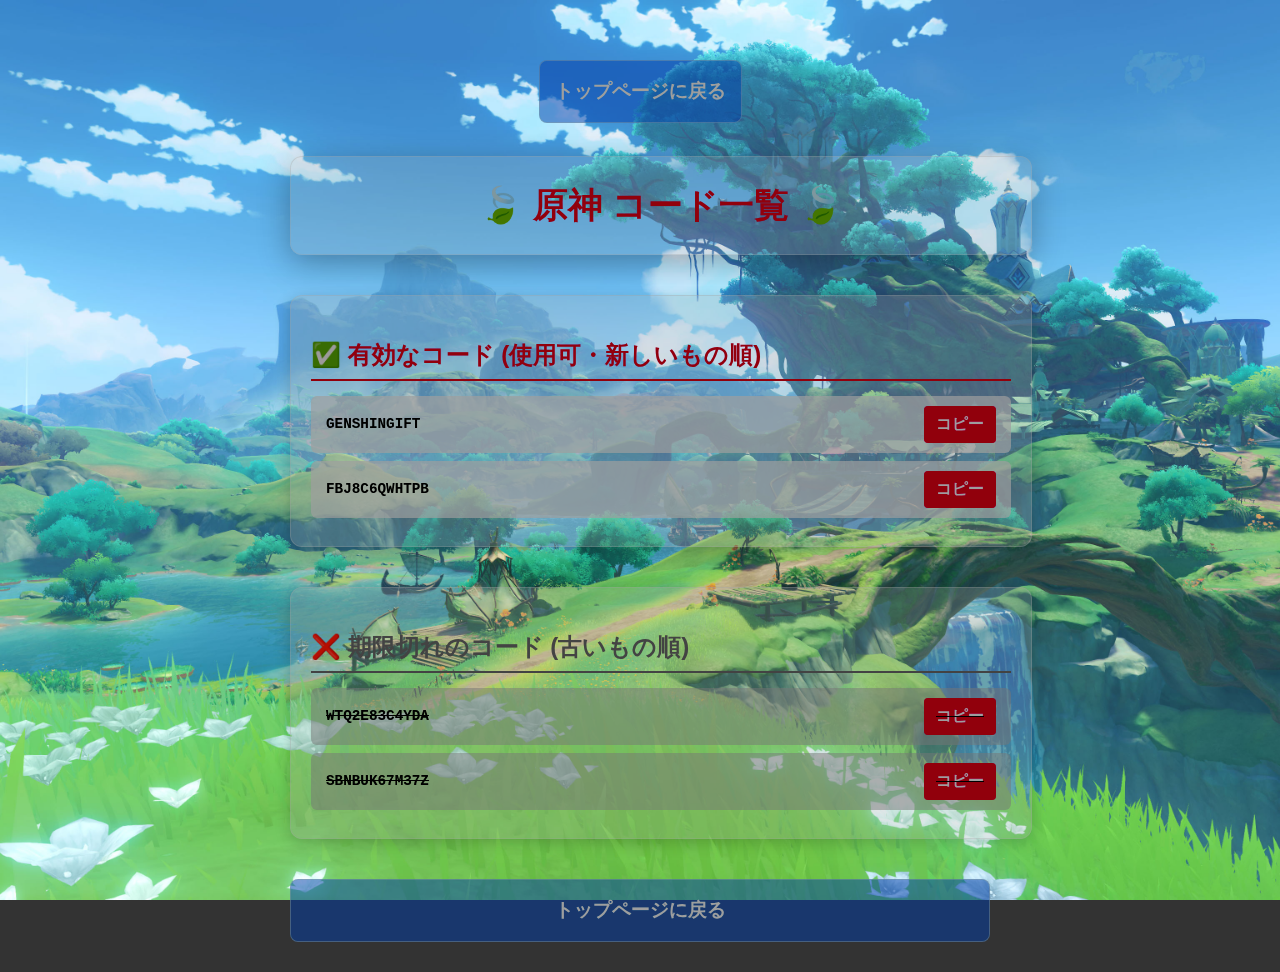
<file: Subpage/Genshin-code.html>
<!DOCTYPE html>
<html lang="ja">
<head>
    <meta charset="utf-8">
    <title>原神 コード一覧</title>
    <link rel="stylesheet" href="../style/style.css">
    
   <style>
    body {
        /* 相対パスに変更 */
        background-image: url('../images/Genshin.jpeg'); 
    }
</style>

<a href="../index.html" class="code-list-link" style="margin-top: 40px;">トップページに戻る</a>
</head>
<body>
    <div class="container">
        <h1>🍃 原神 コード一覧 🍃</h1>
        
        <div class="code-section">
            <h2>✅ 有効なコード (使用可・新しいもの順)</h2>
            <div class="code-entry">
                <span class="code-info" data-code="GENSHINGIFT">GENSHINGIFT</span>
                <button class="copy-btn" onclick="copyCode(this)">コピー</button>
            </div>
            <div class="code-entry">
                <span class="code-info" data-code="FBJ8C6QWHTPB">FBJ8C6QWHTPB</span>
                <button class="copy-btn" onclick="copyCode(this)">コピー</button>
            </div>
        </div>

        <div class="code-section expired">
            <h2>❌ 期限切れのコード (古いもの順)</h2>
            <div class="code-entry">
                <span class="code-info" data-code="WTQ2E83C4YDA">WTQ2E83C4YDA</span>
                <button class="copy-btn" onclick="copyCode(this)">コピー</button>
            </div>
            <div class="code-entry">
                <span class="code-info" data-code="SBNBUK67M37Z">SBNBUK67M37Z</span>
                <button class="copy-btn" onclick="copyCode(this)">コピー</button>
            </div>
        </div>
        
        <a href="/hoyoberse-links-2/mainpage/index.html" class="code-list-link" style="margin-top: 40px;">トップページに戻る</a>
    </div>

    <script>
        function copyCode(button) {
            const codeElement = button.previousElementSibling;
            const code = codeElement.getAttribute('data-code');
            
            navigator.clipboard.writeText(code).then(() => {
                const originalText = button.textContent;
                button.textContent = 'コピー完了!';
                setTimeout(() => {
                    button.textContent = originalText;
                }, 1500);
            }).catch(err => {
                console.error('コピー失敗:', err);
                alert('コピーに失敗しました。手動でコピーしてください: ' + code);
            });
        }
    </script>
</body>
</html>
</file>
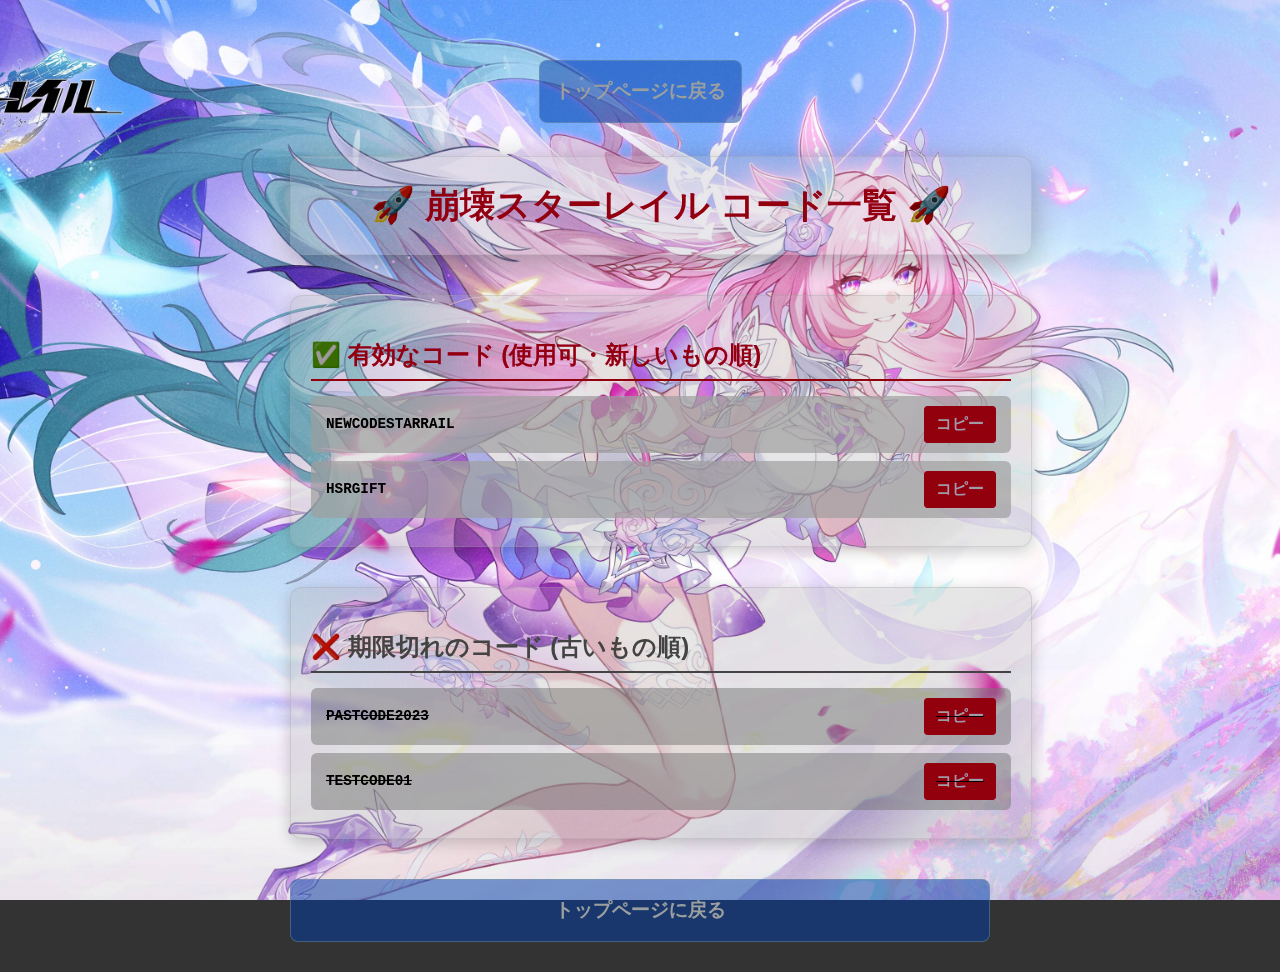
<file: Subpage/hsr-code.html>
<!DOCTYPE html>
<html lang="ja">
<head>
    <meta charset="utf-8">
    <title>崩壊スターレイル コード一覧</title>
    <link rel="stylesheet" href="../style/style.css">
    
   <style>
    body {
        /* 相対パスに変更 */
        background-image: url('../images/hsr.jpeg'); 
    }
</style>

<a href="../index.html" class="code-list-link" style="margin-top: 40px;">トップページに戻る</a>
</head>
<body>
    <div class="container">
        <h1>🚀 崩壊スターレイル コード一覧 🚀</h1>
        
        <div class="code-section">
            <h2>✅ 有効なコード (使用可・新しいもの順)</h2>
            <div class="code-entry">
                <span class="code-info" data-code="NEWCODESTARRAIL">NEWCODESTARRAIL</span>
                <button class="copy-btn" onclick="copyCode(this)">コピー</button>
            </div>
            <div class="code-entry">
                <span class="code-info" data-code="HSRGIFT">HSRGIFT</span>
                <button class="copy-btn" onclick="copyCode(this)">コピー</button>
            </div>
        </div>

        <div class="code-section expired">
            <h2>❌ 期限切れのコード (古いもの順)</h2>
            <div class="code-entry">
                <span class="code-info" data-code="PASTCODE2023">PASTCODE2023</span>
                <button class="copy-btn" onclick="copyCode(this)">コピー</button>
            </div>
            <div class="code-entry">
                <span class="code-info" data-code="TESTCODE01">TESTCODE01</span>
                <button class="copy-btn" onclick="copyCode(this)">コピー</button>
            </div>
        </div>
        
        <a href="/hoyoberse-links-2/mainpage/index.html" class="code-list-link" style="margin-top: 40px;">トップページに戻る</a>
    </div>

    <script>
        function copyCode(button) {
            const codeElement = button.previousElementSibling;
            const code = codeElement.getAttribute('data-code');
            
            navigator.clipboard.writeText(code).then(() => {
                const originalText = button.textContent;
                button.textContent = 'コピー完了!';
                setTimeout(() => {
                    button.textContent = originalText;
                }, 1500);
            }).catch(err => {
                console.error('コピー失敗:', err);
                alert('コピーに失敗しました。手動でコピーしてください: ' + code);
            });
        }
    </script>
</body>
</html>
</file>
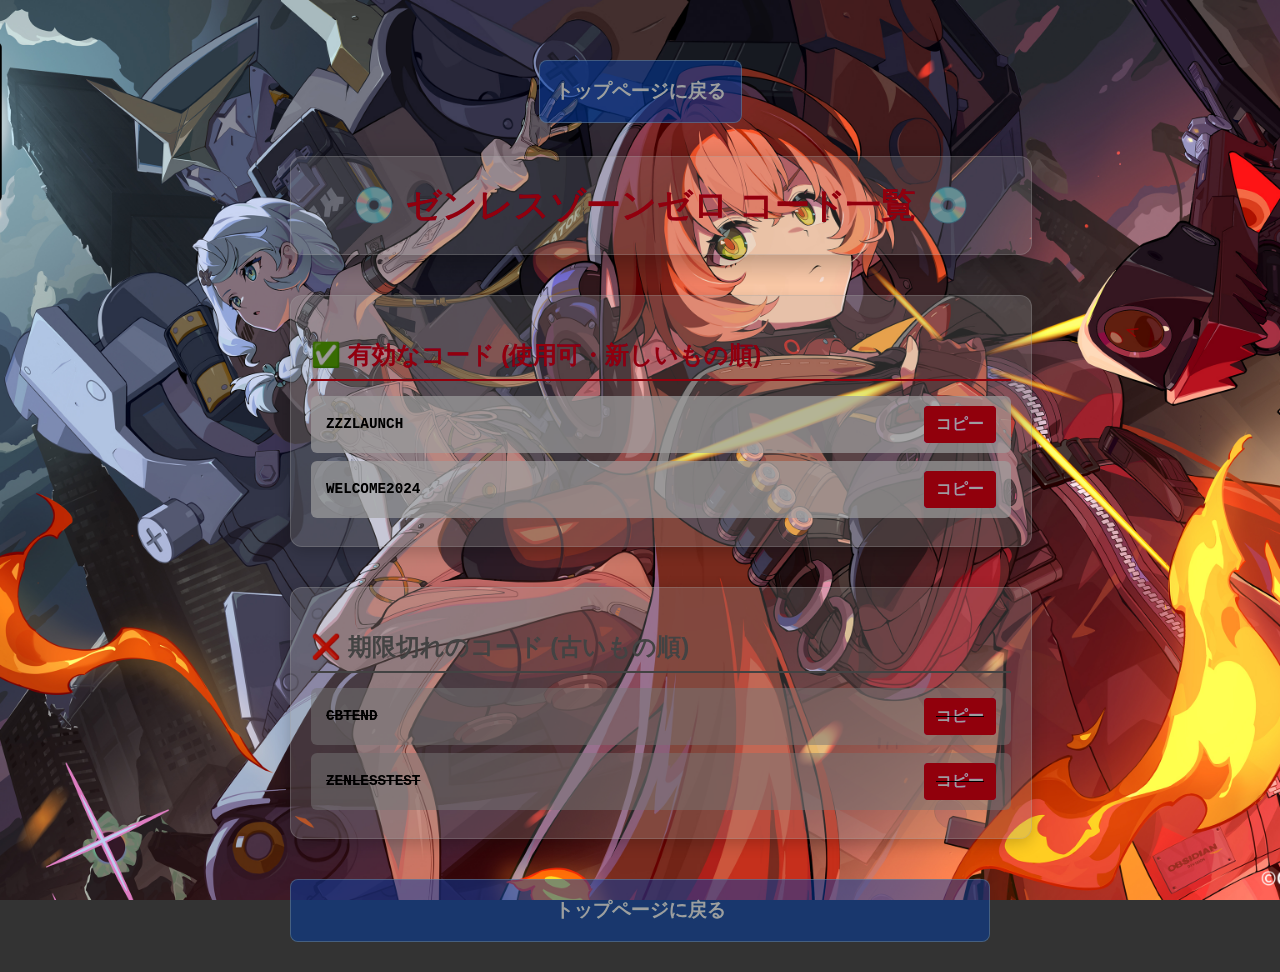
<file: Subpage/ZenlessZoneZero-code.html>
<!DOCTYPE html>
<html lang="ja">
<head>
    <meta charset="utf-8">
    <title>ゼンレスゾーンゼロ コード一覧</title>
    <link rel="stylesheet" href="../style/style.css">
    
    <style>
    body {
        /* 相対パスに変更 */
        background-image: url('../images/ZZZ2.jpeg'); 
    }
</style>

<a href="../index.html" class="code-list-link" style="margin-top: 40px;">トップページに戻る</a>
</head>
<body>
    <div class="container">
        <h1>💿 ゼンレスゾーンゼロ コード一覧 💿</h1>
        
        <div class="code-section">
            <h2>✅ 有効なコード (使用可・新しいもの順)</h2>
            <div class="code-entry">
                <span class="code-info" data-code="ZZZLAUNCH">ZZZLAUNCH</span>
                <button class="copy-btn" onclick="copyCode(this)">コピー</button>
            </div>
            <div class="code-entry">
                <span class="code-info" data-code="WELCOME2024">WELCOME2024</span>
                <button class="copy-btn" onclick="copyCode(this)">コピー</button>
            </div>
        </div>

        <div class="code-section expired">
            <h2>❌ 期限切れのコード (古いもの順)</h2>
            <div class="code-entry">
                <span class="code-info" data-code="CBTEND">CBTEND</span>
                <button class="copy-btn" onclick="copyCode(this)">コピー</button>
            </div>
            <div class="code-entry">
                <span class="code-info" data-code="ZENLESSTEST">ZENLESSTEST</span>
                <button class="copy-btn" onclick="copyCode(this)">コピー</button>
            </div>
        </div>
        
        <a href="/hoyoberse-links-2/mainpage/index.html" class="code-list-link" style="margin-top: 40px;">トップページに戻る</a>
    </div>

    <script>
        function copyCode(button) {
            const codeElement = button.previousElementSibling;
            const code = codeElement.getAttribute('data-code');
            
            navigator.clipboard.writeText(code).then(() => {
                const originalText = button.textContent;
                button.textContent = 'コピー完了!';
                setTimeout(() => {
                    button.textContent = originalText;
                }, 1500);
            }).catch(err => {
                console.error('コピー失敗:', err);
                alert('コピーに失敗しました。手動でコピーしてください: ' + code);
            });
        }
    </script>
</body>
</html>
</file>
<file: style/style.css>
/*
 * Hoyoverseコードリンクまとめ スタイルシート (最終版)
 * style/style.css
 */

/* -------------------------------------
 * 全体設定 (Body & Basic Resets)
 * ------------------------------------- */
body {
    background-repeat: no-repeat;
    background-position: center center;
    background-attachment: fixed;
    background-size: cover; 
    
    background-color: #333; 
    
    /* 背景画像調整: 明るさを60%、コントラストを120%、彩度を130%に調整 */
    filter: brightness(0.6) contrast(1.2) saturate(1.3); 
    
    font-family: 'Segoe UI', Tahoma, Geneva, Verdana, sans-serif;
    color: #333;
    line-height: 1.6;
    margin: 0;
    padding: 20px;
    display: flex; 
    flex-direction: column;
    align-items: center;
    min-height: 100vh;
}

.container {
    max-width: 700px;
    width: 100%;
    margin: 0 auto;
    filter: none;
}

/* --- (Glassmorphismスタイルは変更なし) --- */
h1 {
    text-align: center;
    color: #c70039; 
    font-size: 2.2em;
    padding: 20px;
    border-radius: 12px;
    background-color: rgba(255, 255, 255, 0.2); 
    backdrop-filter: blur(10px); 
    -webkit-backdrop-filter: blur(10px); 
    border: 1px solid rgba(255, 255, 255, 0.3); 
    box-shadow: 0 8px 32px 0 rgba(0, 0, 0, 0.3); 
    margin-bottom: 30px;
    width: 100%;
}

p {
    font-size: 1.1em;
    font-weight: bold;
    color: #333333; 
    padding: 12px 15px;
    border-radius: 8px;
    background-color: rgba(255, 255, 255, 0.2); 
    backdrop-filter: blur(8px); 
    -webkit-backdrop-filter: blur(8px); 
    border: 1px solid rgba(255, 255, 255, 0.2); 
    box-shadow: 0 4px 16px 0 rgba(0, 0, 0, 0.2); 
    margin-top: 25px;
    margin-bottom: 10px;
    border-left: 5px solid rgba(51, 51, 51, 0.5); 
}

.menu {
    padding: 15px;
    border-radius: 10px;
    margin-bottom: 20px;
    background-color: rgba(255, 255, 255, 0.2); 
    backdrop-filter: blur(8px); 
    -webkit-backdrop-filter: blur(8px); 
    border: 1px solid rgba(255, 255, 255, 0.2); 
    box-shadow: 0 4px 16px 0 rgba(0, 0, 0, 0.2); 
    transition: transform 0.3s ease, box-shadow 0.3s ease;
    width: 100%;
}

.menu:hover {
    transform: translateY(-5px); 
    box-shadow: 0 10px 40px 0 rgba(0, 0, 0, 0.3); 
    border: 1px solid rgba(255, 255, 255, 0.4); 
}

.menu ul { list-style: none; padding: 0; margin: 0; }
.menu li { padding: 5px 0; }

.menu li a {
    text-decoration: none;
    color: #111111; 
    font-weight: 600;
    font-size: 1.1em;
    display: block;
    padding: 10px 15px;
    border-radius: 6px;
    transition: background-color 0.2s, color 0.2s;
}

.menu li a:hover {
    background-color: rgba(255, 255, 255, 0.6); 
    color: #c70039; 
    text-decoration: none;
}

/* -------------------------------------
 * コード一覧ページ用スタイル
 * ------------------------------------- */
.code-entry {
    display: flex;
    justify-content: space-between; 
    align-items: center;
    padding: 10px 15px;
    margin-bottom: 8px;
    border-radius: 6px;
    background-color: rgba(255, 255, 255, 0.7); 
    font-family: monospace; 
    font-size: 1.1em;
    font-weight: bold;
    color: #111111;
}

.code-info { flex-grow: 1; }
.expired .code-entry {
    background-color: rgba(200, 200, 200, 0.5); 
    text-decoration: line-through; 
}

/* コピーボタンのスタイル */
.copy-btn {
    background-color: #c70039; 
    color: white;
    border: none;
    padding: 8px 12px;
    margin-left: 10px;
    border-radius: 4px;
    cursor: pointer;
    font-weight: bold;
    transition: background-color 0.2s, transform 0.1s;
    font-family: 'Segoe UI', sans-serif;
    font-size: 0.9em;
}

.copy-btn:hover { background-color: #a3002f; transform: translateY(-1px); }
.copy-btn:active { transform: translateY(0); }

/* ページ内でのセクション分け */
.code-section {
    margin-top: 40px;
    padding: 20px;
    border-radius: 12px;
    background-color: rgba(255, 255, 255, 0.25);
    backdrop-filter: blur(8px);
    -webkit-backdrop-filter: blur(8px);
    border: 1px solid rgba(255, 255, 255, 0.3);
    box-shadow: 0 4px 16px 0 rgba(0, 0, 0, 0.2); 
    width: 100%;
}

.code-section h2 {
    color: #c70039;
    font-size: 1.5em;
    border-bottom: 2px solid #c70039;
    padding-bottom: 5px;
    margin-bottom: 15px;
}

.expired h2 { color: #808080; border-bottom-color: #808080; }

/* コード一覧ページへのリンクボックス */
.code-list-link {
    display: block;
    text-align: center;
    padding: 15px;
    margin-bottom: 10px;
    border-radius: 8px;
    color: white;
    text-decoration: none;
    font-weight: bold;
    font-size: 1.2em;
    transition: background-color 0.2s, transform 0.2s;
    background-color: rgba(26, 115, 232, 0.5); 
    backdrop-filter: blur(5px);
    -webkit-backdrop-filter: blur(5px);
    border: 1px solid rgba(255, 255, 255, 0.4);
}

.code-list-link:hover {
    background-color: rgba(26, 115, 232, 0.7); 
    transform: translateY(-2px);
    box-shadow: 0 4px 8px rgba(0, 0, 0, 0.2);
}
</file>
